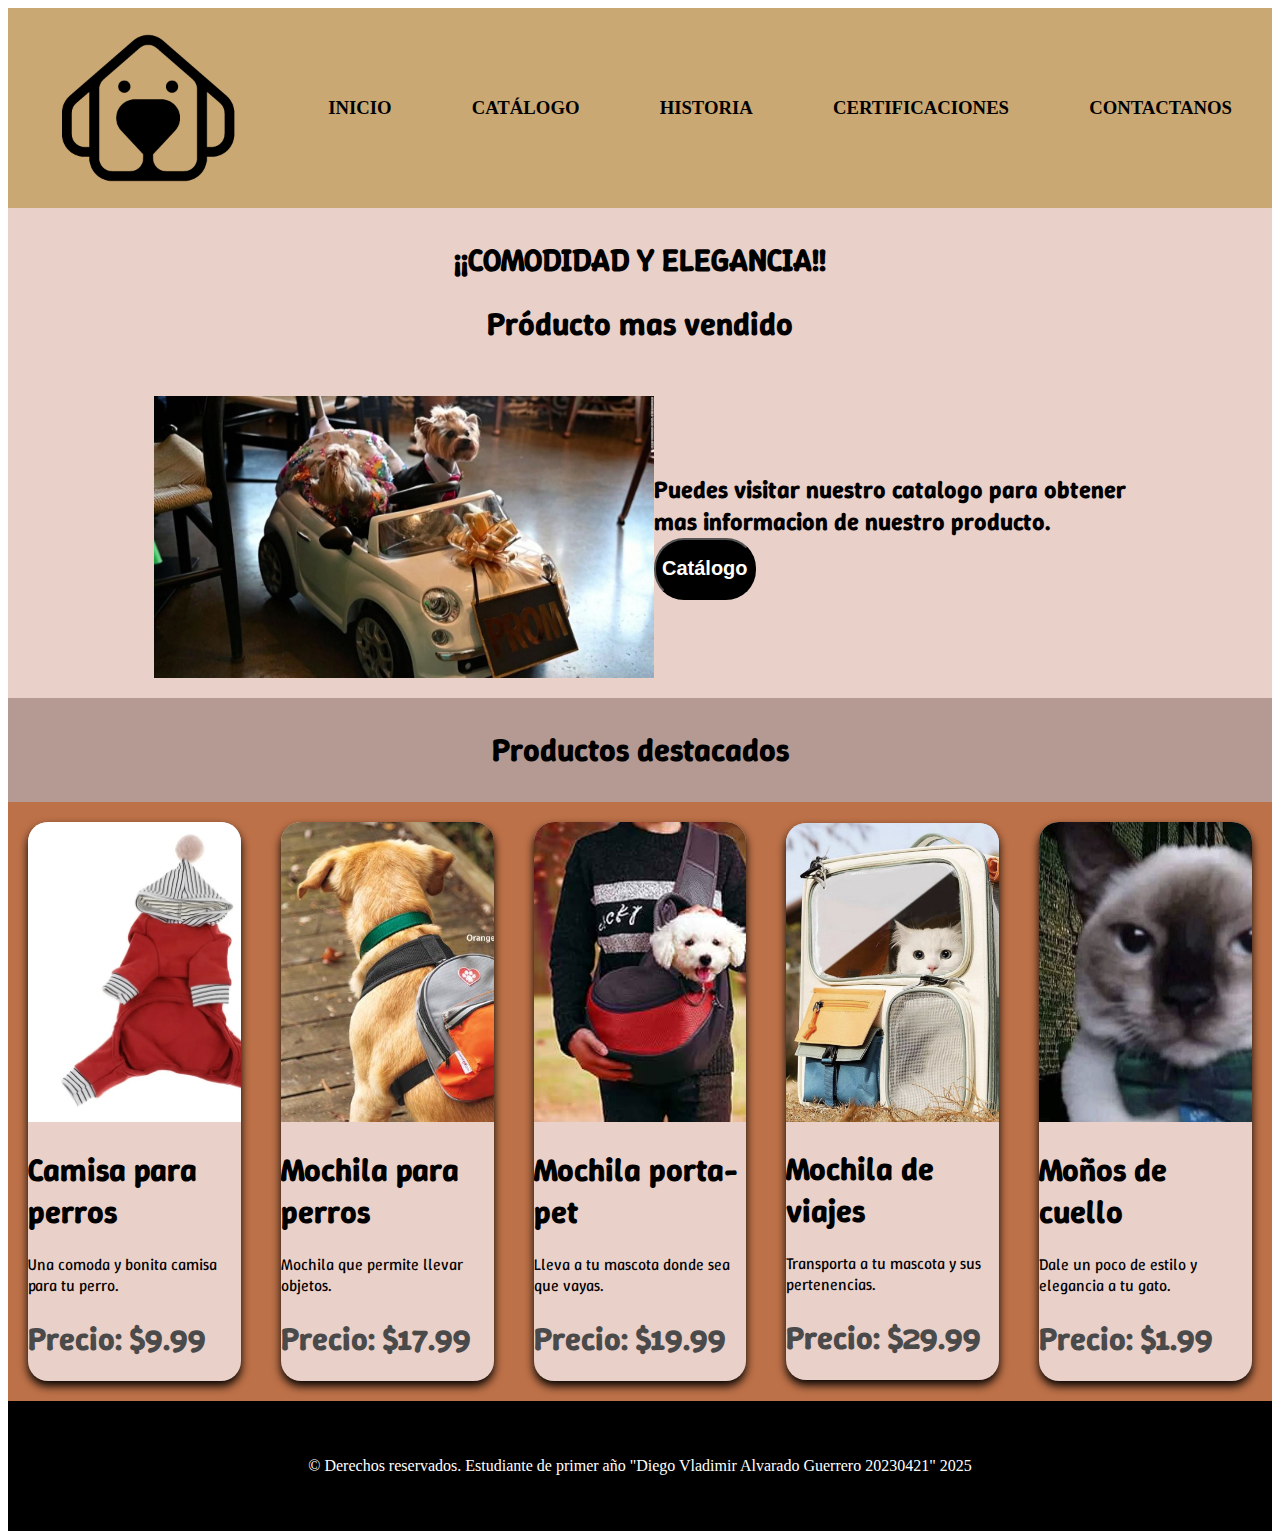
<file: index.html>
<!DOCTYPE html>
<html lang="en">
<head>
    <meta charset="UTF-8">
    <meta name="viewport" content="width=device-width, initial-scale=1.0">
    <link rel="stylesheet" href="./css/style.css">
    <title>Desafio2</title>
</head>
<body>
    <nav class="head">
        <img src="./img/Logo.png" alt="">
         <a href="./pages/index.html"><h3>INICIO</h3></a>
         <a href="./pages/Catalogo.html"><h3>CATÁLOGO</h3></a>
         <a href="./pages/historia.html"><h3>HISTORIA</h3></a>
         <a href=""><h3>CERTIFICACIONES</h3></a>
         <a href=""><h3>CONTACTANOS</h3></a>
    </nav>
    <main>
        <div class="h11">
        <h1>¡¡COMODIDAD Y ELEGANCIA!! </h1>
        <h1>             </h1>

         <h1>Próducto mas vendido</h1>
        </div>
        <div class="info">
            <img src="./img/1.jpg" alt="">
            <h2>Puedes visitar nuestro catalogo para obtener <br>
            mas informacion de nuestro producto. <br>
            <button><h2><a href="./pages/Catalogo.html">Catálogo</a></h2></button></h2>
        </div>
        <div class="h14"><h1>Productos destacados</h1></div>
        <div class="targeta">
            <div class="card">
                <img src="./img/ropa.webp" alt="">
                <div>
                <h1>Camisa para perros</h1>
                </div>
                <p>Una comoda y bonita camisa para tu perro.</p>
                <h1 class="h12">Precio: $9.99</h1>
            </div>
            <div class="card">
                <img src="./img/2.jpg" alt="">
                <div>
                <h1>Mochila para perros</h1>
                </div>
                <p>Mochila  que permite llevar objetos.</p>
                <h1 class="h12">Precio: $17.99</h1>
            </div>
            <div class="card">
                <img src="./img/3.jpg" alt="">
                <div>
                <h1>Mochila porta-pet</h1>
                </div>
                <p>Lleva a tu mascota donde sea que vayas.</p>
                <h1 class="h12">Precio: $19.99</h1>
            </div>
            <div class="card">
                <img src="./img/4.webp" alt="">
                <div>
                <h1>Mochila de viajes</h1>
                </div>
                <p>Transporta a tu mascota y sus pertenencias.</p>
                <h1 class="h12">Precio: $29.99</h1>
            </div>
            <div class="card">
                <img src="./img/5.jpg" alt="">
                <div>
                <h1>Moños de cuello</h1>
                </div>
                <p>Dale un poco de estilo y elegancia a tu gato.</p>
                <h1 class="h12">Precio: $1.99</h1>
            </div>
        </div>



    </main>
    <footer>
        <p> © Derechos reservados. Estudiante de primer año "Diego Vladimir Alvarado Guerrero 20230421" 2025</p>
    </footer>

    
</body>
</html>
</file>
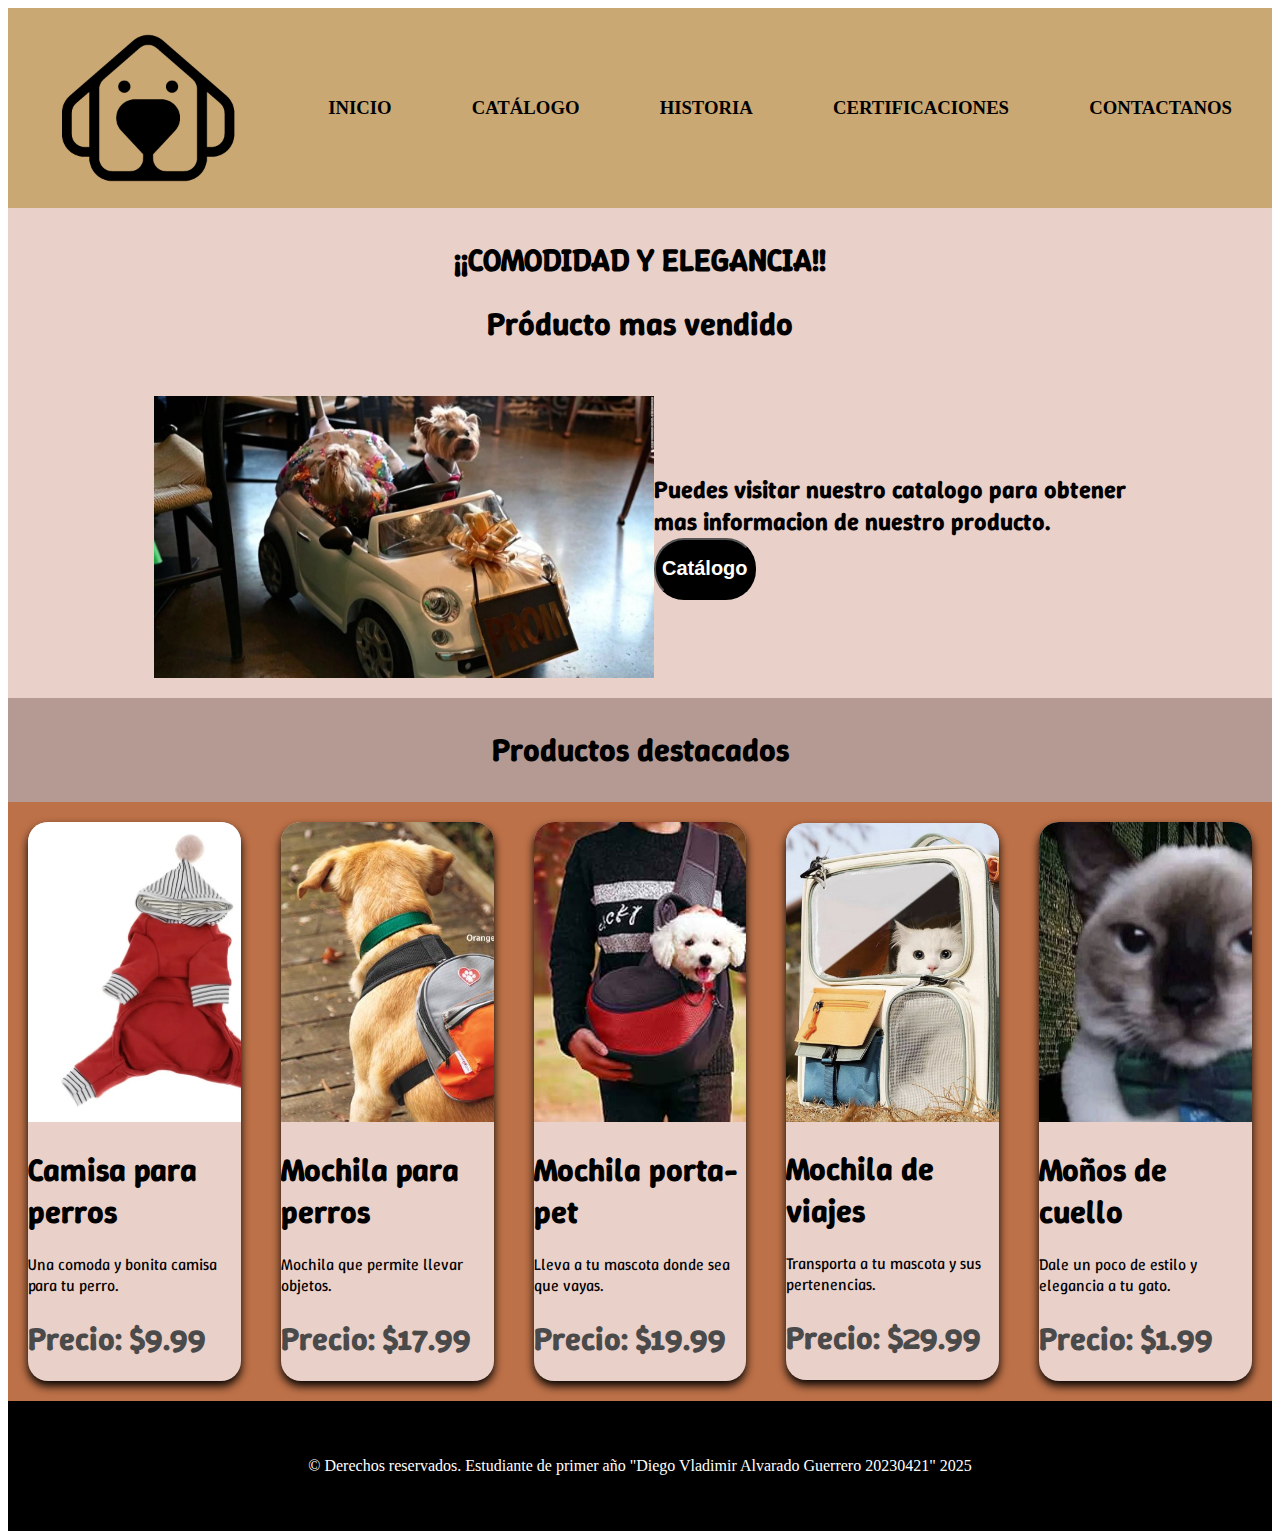
<file: pages/index.html>
<!DOCTYPE html>
<html lang="en">
<head>
    <meta charset="UTF-8">
    <meta name="viewport" content="width=device-width, initial-scale=1.0">
    <link rel="stylesheet" href="../css/style.css">
    <title>Desafio2</title>
</head>
<body>
    <nav class="head">
        <img src="../img/Logo.png" alt="">
         <a href="../pages/index.html"><h3>INICIO</h3></a>
         <a href="../pages/Catalogo.html"><h3>CATÁLOGO</h3></a>
         <a href="../pages/historia.html"><h3>HISTORIA</h3></a>
         <a href=""><h3>CERTIFICACIONES</h3></a>
         <a href=""><h3>CONTACTANOS</h3></a>
    </nav>
    <main>
        <div class="h11">
        <h1>¡¡COMODIDAD Y ELEGANCIA!! </h1>
        <h1>             </h1>

         <h1>Próducto mas vendido</h1>
        </div>
        <div class="info">
            <img src="../img/1.jpg" alt="">
            <h2>Puedes visitar nuestro catalogo para obtener <br>
            mas informacion de nuestro producto. <br>
            <button><h2><a href="../pages/Catalogo.html">Catálogo</a></h2></button></h2>
        </div>
        <div class="h14"><h1>Productos destacados</h1></div>
        <div class="targeta">
            <div class="card">
                <img src="../img/ropa.webp" alt="">
                <div>
                <h1>Camisa para perros</h1>
                </div>
                <p>Una comoda y bonita camisa para tu perro.</p>
                <h1 class="h12">Precio: $9.99</h1>
            </div>
            <div class="card">
                <img src="../img/2.jpg" alt="">
                <div>
                <h1>Mochila para perros</h1>
                </div>
                <p>Mochila  que permite llevar objetos.</p>
                <h1 class="h12">Precio: $17.99</h1>
            </div>
            <div class="card">
                <img src="../img/3.jpg" alt="">
                <div>
                <h1>Mochila porta-pet</h1>
                </div>
                <p>Lleva a tu mascota donde sea que vayas.</p>
                <h1 class="h12">Precio: $19.99</h1>
            </div>
            <div class="card">
                <img src="../img/4.webp" alt="">
                <div>
                <h1>Mochila de viajes</h1>
                </div>
                <p>Transporta a tu mascota y sus pertenencias.</p>
                <h1 class="h12">Precio: $29.99</h1>
            </div>
            <div class="card">
                <img src="../img/5.jpg" alt="">
                <div>
                <h1>Moños de cuello</h1>
                </div>
                <p>Dale un poco de estilo y elegancia a tu gato.</p>
                <h1 class="h12">Precio: $1.99</h1>
            </div>
        </div>



    </main>
    <footer>
        <p> © Derechos reservados. Estudiante de primer año "Diego Vladimir Alvarado Guerrero 20230421" 2025</p>
    </footer>

    
</body>
</html>
</file>
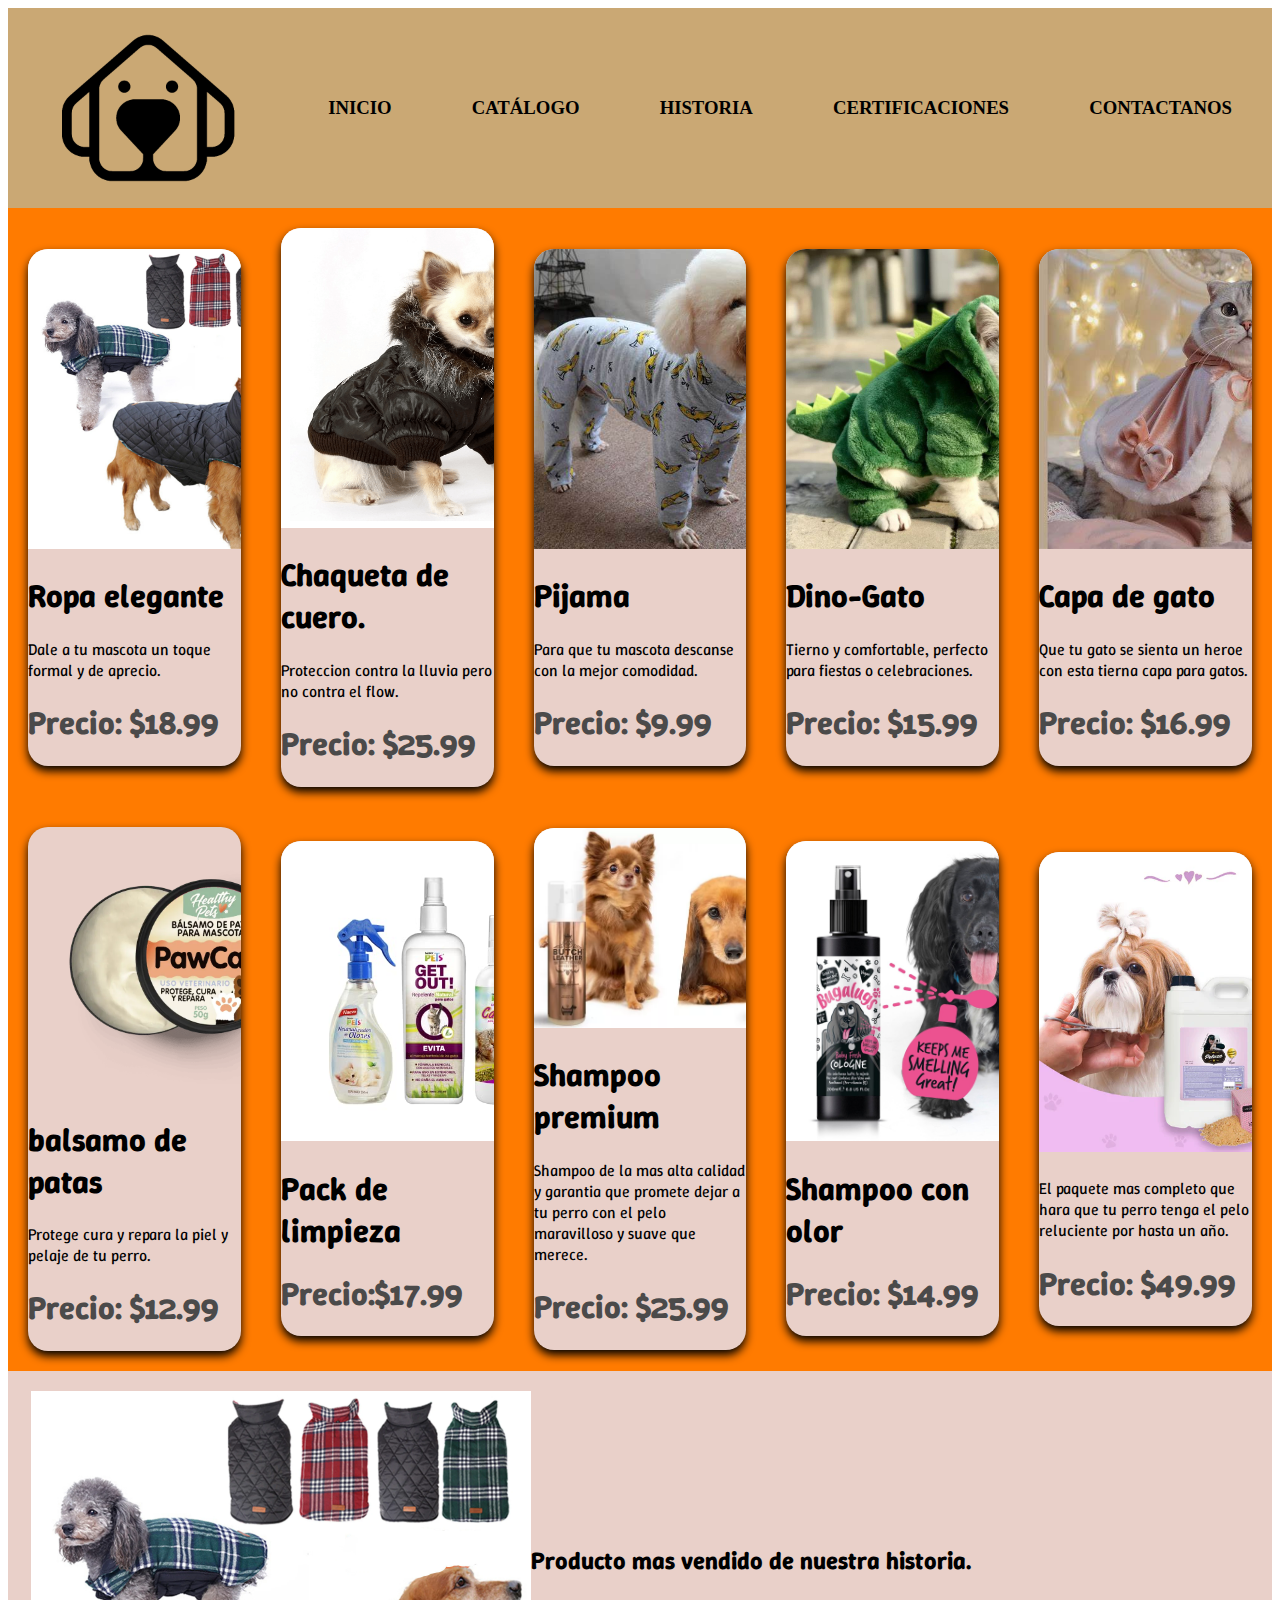
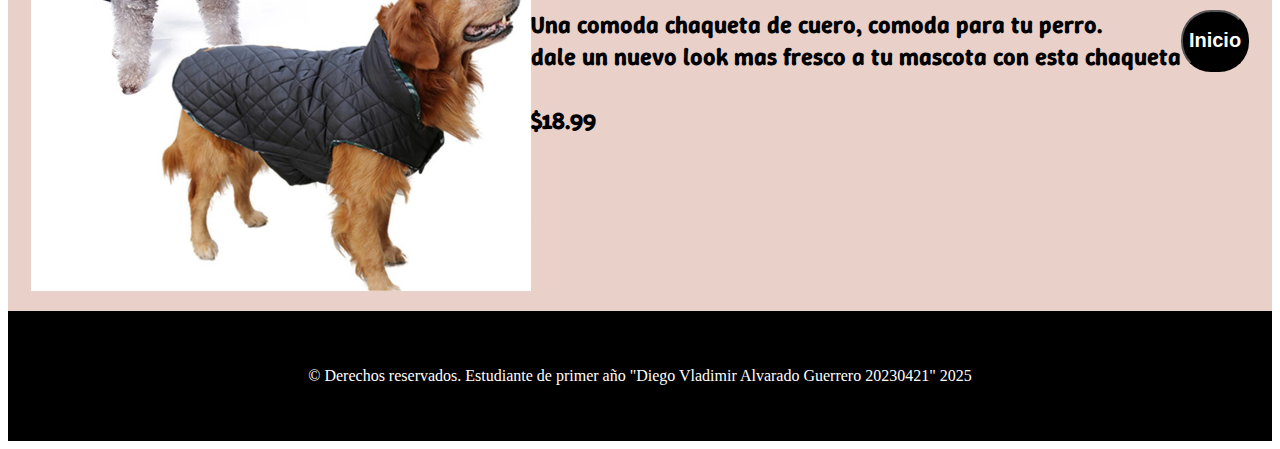
<file: pages/Catalogo.html>
<!DOCTYPE html>
<html lang="en">
<head>
    <meta charset="UTF-8">
    <meta name="viewport" content="width=device-width, initial-scale=1.0">
    <link rel="stylesheet" href="../css/style.css">
    <title>Desafio2</title>
</head>
<body>
    <nav class="head">
        <img src="../img/Logo.png" alt="">
         <a href="../index.html"><h3>INICIO</h3></a>
         <a href="../pages/Catalogo.html"><h3>CATÁLOGO</h3></a>
         <a href="../pages/historia.html"><h3>HISTORIA</h3></a>
         <a href=""><h3>CERTIFICACIONES</h3></a>
         <a href=""><h3>CONTACTANOS</h3></a>
    </nav>
    <main>
        <div class="tarjeta2">
            <div class="card2">
                <img src="../img/11.webp" alt="">
                <div>
                <h1>Ropa elegante</h1>
                </div>
                <p>Dale a tu mascota un toque formal y de aprecio.</p>
                <h1 class="h13">Precio: $18.99</h1>
            </div>
            <div class="card2">
                <img src="../img/12.png" alt="">
                <div>
                <h1>Chaqueta de cuero.</h1>
                </div>
                <p>Proteccion contra la lluvia pero no contra el flow.</p>
                <h1 class="h13">Precio: $25.99</h1>
            </div>
            <div class="card2">
                <img src="../img/13.jpg" alt="">
                <div>
                <h1>Pijama</h1>
                </div>
                <p>Para que tu mascota descanse con la mejor comodidad.</p>
                <h1 class="h13">Precio: $9.99</h1>
            </div>
            <div class="card2">
                <img src="../img/14.jpg" alt="">
                <div>
                <h1>Dino-Gato</h1>
                </div>
                <p>Tierno y comfortable, perfecto para fiestas o celebraciones.</p>
                <h1 class="h13">Precio: $15.99</h1>
            </div>
            <div class="card2">
                <img src="../img/15.jpg" alt="">
                <div>
                <h1>Capa de gato</h1>
                </div>
                <p>Que tu gato se sienta un heroe con esta tierna capa para gatos.</p>
                <h1 class="h13">Precio: $16.99</h1>
            </div>
        </div>
        <div class="tarjeta2">
            <div class="card2">
                <img src="../img/21.png" alt="">
                <div>
                <h1>balsamo de patas</h1>
                </div>
                <p>Protege cura y repara la piel y pelaje de tu perro.</p>
                <h1 class="h13">Precio: $12.99</h1>
            </div>
            <div class="card2">
                <img src="../img/22.jpg" alt="">
                <div>
                <h1>Pack de limpieza</h1>
                </div>
                <h1 class="h13">Precio:$17.99</h1>
            </div>
            <div class="card2">
                <img src="../img/23.webp" alt="">
                <div>
                <h1>Shampoo premium</h1>
                </div>
                <p>Shampoo de la mas alta calidad y garantia que promete dejar a tu perro con el pelo maravilloso y suave que merece.</p>
                <h1 class="h13">Precio: $25.99</h1>
            </div>
            <div class="card2">
                <img src="../img/24.jpg" alt="">
                <div>
                <h1>Shampoo con olor</h1>
                </div>
                <h1 class="h13">Precio: $14.99</h1>
            </div>
            <div class="card2">
                <img src="../img/26.webp" alt="">
                <div>
                <h1></h1>
                </div>
                <p>El paquete mas completo que hara que tu perro tenga el pelo reluciente por hasta un año.</p>
                <h1 class="h13">Precio: $49.99</h1>
            </div>
        </div>

        <div class="info2">
            <img src="../img/17.webp" alt="">
            <h2>Producto mas vendido de nuestra historia. <br><br>
                Una comoda chaqueta de cuero, comoda para tu perro. <br>
            dale un nuevo look mas fresco a tu mascota con esta chaqueta <br><br>
            $18.99</h2>
            <button class="button"><h2><a href="../index.html">Inicio</a></h2></button></h2>
        </div>
    </main>
    <footer>
        <p> © Derechos reservados. Estudiante de primer año "Diego Vladimir Alvarado Guerrero 20230421" 2025</p>
    </footer>

    
</body>
</html>
</file>
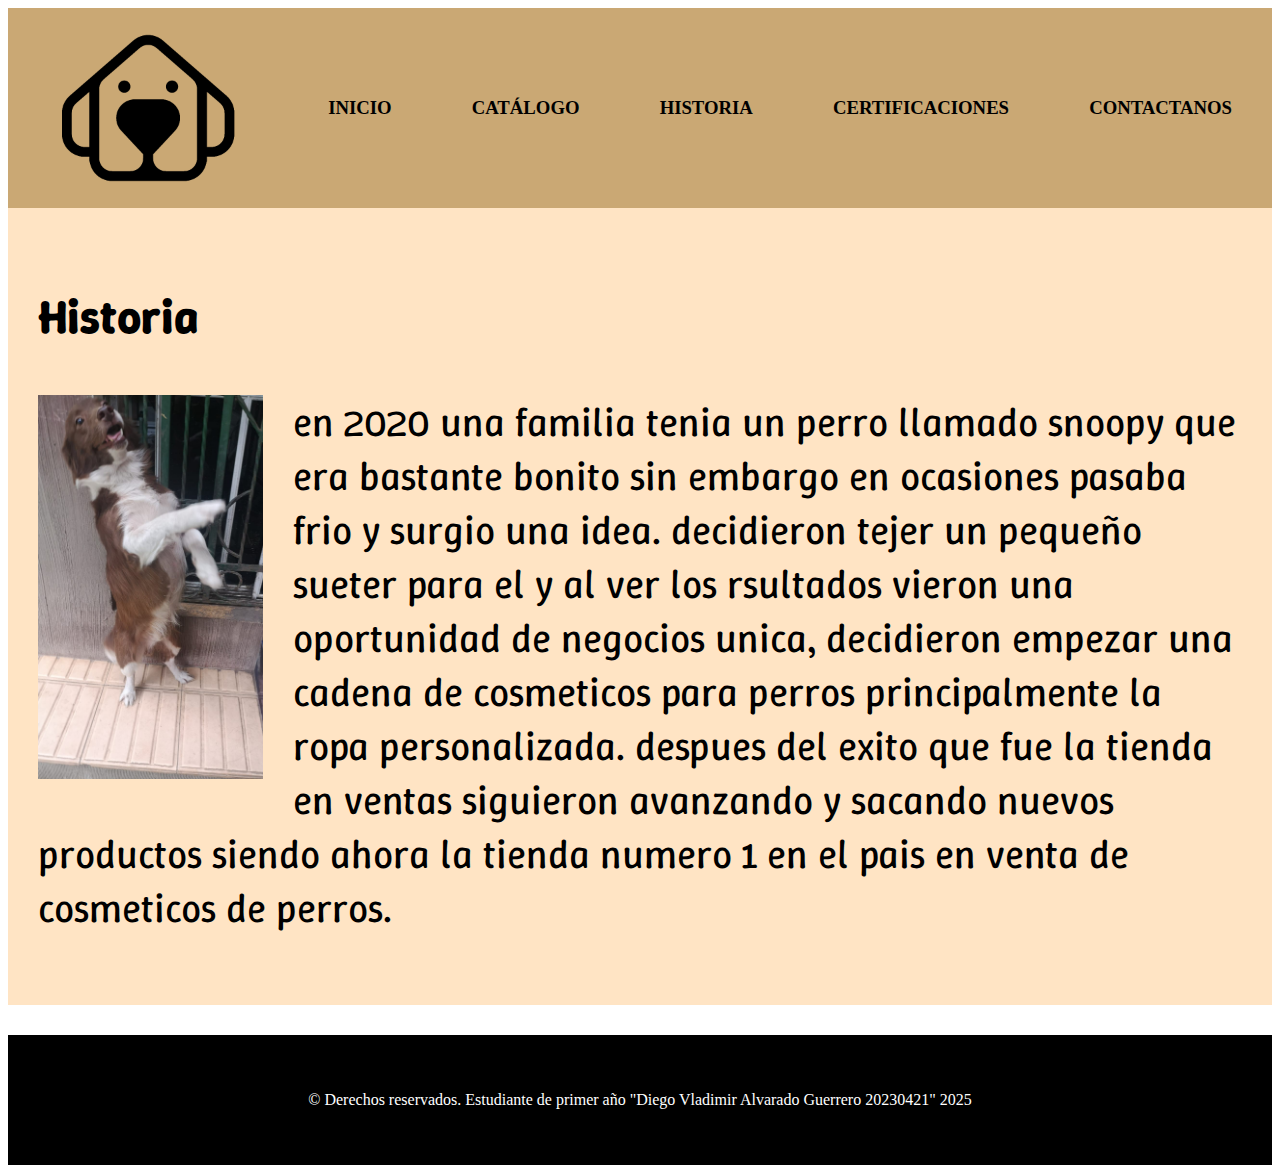
<file: pages/historia.html>
<!DOCTYPE html>
<html lang="en">
<head>
    <meta charset="UTF-8">
    <meta name="viewport" content="width=device-width, initial-scale=1.0">
    <link rel="stylesheet" href="../css/style.css">
    <title>Desafio2</title>
</head>
<body>
    <nav class="head">
        <img src="../img/Logo.png" alt="">
         <a href="../index.html"><h3>INICIO</h3></a>
         <a href="../pages/Catalogo.html"><h3>CATÁLOGO</h3></a>
         <a href="../pages/historia.html"><h3>HISTORIA</h3></a>
         <a href=""><h3>CERTIFICACIONES</h3></a>
         <a href=""><h3>CONTACTANOS</h3></a>
    </nav>
    <main>
        <div class="historia">
            <h3>Historia</h3>
            <img src="../img/n.jpg" alt="Mi perrito">
            <p>en 2020 una familia tenia un perro llamado snoopy que era bastante bonito sin embargo en ocasiones pasaba frio y surgio una idea.
                decidieron tejer un pequeño sueter para el y al ver los rsultados vieron una oportunidad de negocios unica, decidieron empezar una cadena de cosmeticos
                para perros principalmente la ropa personalizada. 
                despues del exito que fue la tienda en ventas siguieron avanzando y sacando nuevos productos siendo ahora la tienda numero 1 en el pais en venta de cosmeticos de perros.
        </div> 
    </main>
    <footer>
        <p> © Derechos reservados. Estudiante de primer año "Diego Vladimir Alvarado Guerrero 20230421" 2025</p>
    </footer>

    
</body>
</html>
</file>
<file: css/style.css>
@import url('https://fonts.googleapis.com/css2?family=Winky+Sans:ital,wght@0,300..900;1,300..900&display=swap');
.head {
    background-color:rgb(202, 168, 116);
    display: flex;
    justify-content:space-around;
    align-items: center;

}
main {
    font-family: "Winky Sans", sans-serif;
}
.head a {
    text-decoration:none;
    color: rgb(0, 0, 0);
}
.head img{
    width: 200px;
align-items: normal;
    
}
.h14 {
    text-align: center;
    background-color:rgb(180, 154, 147);
    padding: 10px;
}
.h11 {
    text-align: center;
    background-color:rgb(233, 208, 201);
    padding: 10px;
}

.info {
    background-color:rgb(233, 208, 201);
    display: flex;
    justify-content:center;
    align-items: center;
    bottom: unset;
    overflow: hidden;
    padding: 20px;
}
.info img{
    float: left;
    width: 500px;
}
.info button{
    border-radius: 30px;
    overflow: hidden;
    background-color: black;
    color: white;
}
.info a {
    text-decoration: none;
    color: white;
}
.info button:hover{
        background-color: rgb(82, 85, 80);
    transform: scale(1.05)
}

.targeta {
    display: flex;
    justify-content: center;
    align-items: center;
    background-color:rgb(189, 113, 72) ;
}
.card{
    margin: 20px;
    width: 300px;
    border-radius: 20px;
    overflow: hidden;
    box-shadow: 0px 5px 10px;
    background-color:rgb(233, 208, 201);
    color: rgb(0, 0, 0);
}
.card img {
    width: 300px;
}
.card:hover{
    background-color: rgb(207, 180, 161);
    transform: scale(1.05)
}
.h12 {
    color: rgb(75, 74, 74)
}
footer {
    text-align: center;
    background-color: black;
    color:white;
    padding: 40px;
}
.tarjeta2 {
    display: flex;
    justify-content: center;
    align-items: center;
    background-color:rgb(255, 123, 0) ;
}
.card2{
    margin: 20px;
    width: 300px;
    border-radius: 20px;
    overflow: hidden;
    box-shadow: 0px 5px 10px;
    background-color:rgb(233, 208, 201);
    color: rgb(0, 0, 0);
}
.card2 img {
    width: 300px;
}
.card2:hover{
    background-color: rgb(207, 180, 161);
    transform: scale(1.05)
}
.h13 {
    color: rgb(75, 74, 74);
    font-family: "Winky Sans", sans-serif;
}
.info2 {

        background-color:rgb(233, 208, 201);
        display: flex;
        justify-content:center;
        align-items: center;
        bottom: unset;
        overflow: hidden;
        padding: 20px;
}
.info2 img{
        float: left;
        width: 500px;
}
.historia img{
    width: 225px;
    float: left;
    margin-right: 30px;
}
img:hover{
    transform: scale(1.05);
}
.historia{
    overflow: auto;
    margin-bottom: 30px;
    font-family: "Winky Sans", sans-serif;
    font-size: 40px;
    background-color: bisque;
    padding: 30px;
}
.button{
    border-radius: 30px;
    overflow: hidden;
    background-color: black;
    color: white;
}
.button a{
    color: white;
    text-decoration: none;
}
</file>
